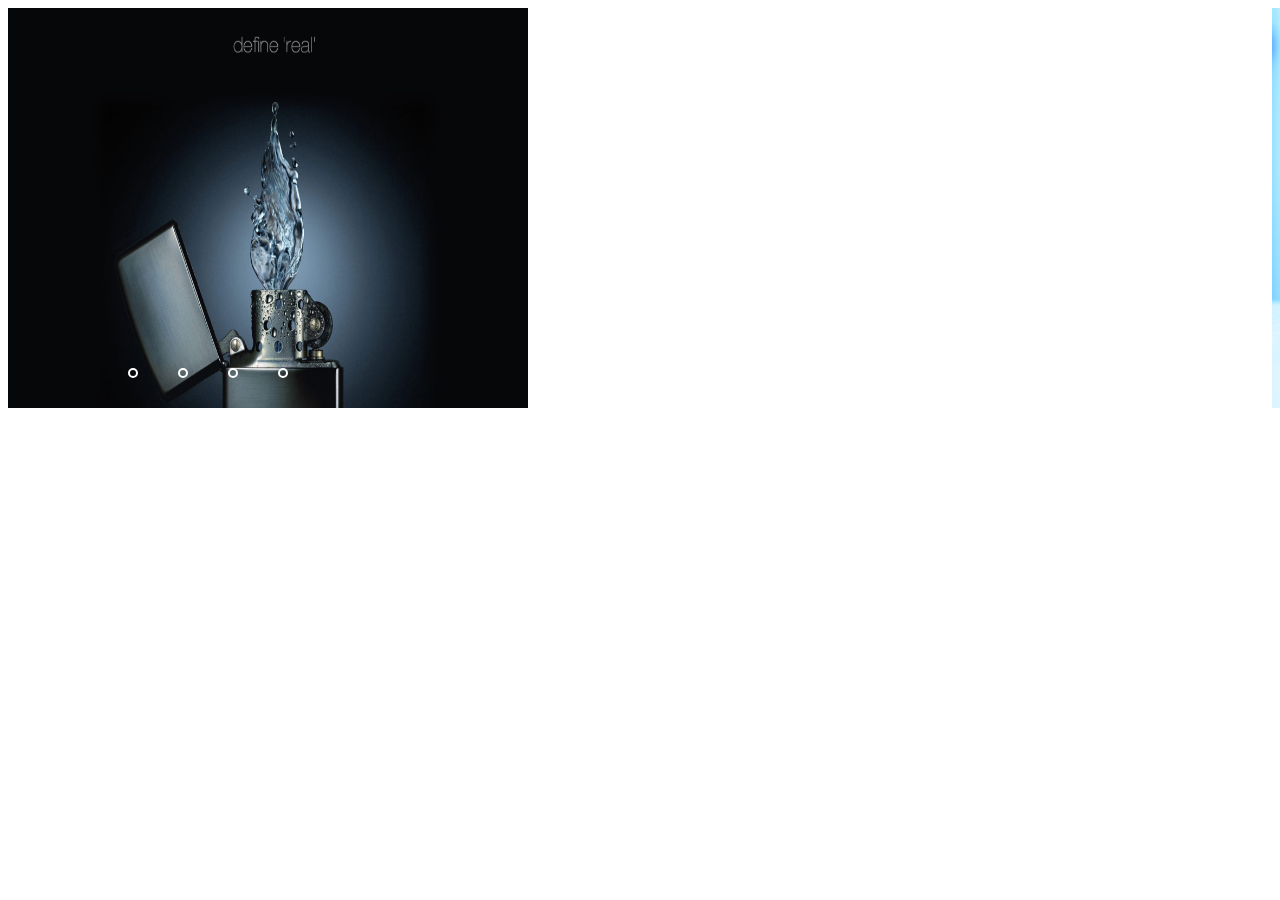
<file: assets/iframe.html>
<!DOCTYPE html>
<html lang="en">
<head>
    <meta charset="UTF-8">
    <meta http-equiv="X-UA-Compatible" content="IE=edge">
    <meta name="viewport" content="width=device-width, initial-scale=1.0">
    <title>Document</title>
</head>
<style>
    .slides {
    width: 400%;
    height: 400px;
    display: flex;
}

.slides input {
    display: none;
}

.slide{
    width: 25%;
    position: relative;
}

.slide img {
    width: 520px;
    height: 400px;
    background-size: cover;
    background-position: center;
}

.manual-navigation {
    position: absolute;
    width: 800px;
    margin-top: -40px;
    display: flex;
    left: -12rem;
    justify-content: center;
}

.manual-btn {
    border: 2px solid white;
    padding: 3px;
    border-radius: 10px;
    cursor: pointer;
    transition: 0.5s;
}

.manual-btn:not(:last-child){
    margin-right: 40px;
}

.manual-btn:hover {
    background-color: rgba(255, 255, 255, 0.605);
}

#radio1:checked ~ .first {
    margin-left: 0;
}

#radio2:checked ~ .first {
    margin-left: -25%;
}

#radio3:checked ~ .first {
    margin-left: -50%;
}

#radio4:checked ~ .first {
    margin-left: -75%;
}

.navigation-auto div {
    border: 2px solid #d3ad7f;
    padding: 5px;
    border-radius: 10px;
    cursor: pointer;
    transition: .5s;
}

.navigation-auto{
    position: absolute;
    width: 300px;
    margin-top: 200px;
    display: flex;
    justify-content: center;

}

.navigation-auto div:not(:last-child) {
    margin-right: 40px;
}

#radio1:checked ~.navigation-auto .auto-btn1 {
    background: #fff;
}

#radio2checked ~.navigation-auto .auto-btn2 {
    background: #fff;
}

#radio3:checked ~.navigation-auto .auto-btn3 {
    background: #fff;
}
#radio4:checked ~.navigation-auto .auto-btn4 {
    background: #fff;
}
</style>
<body>
    <div class="slider">

        <div class="slides">
          <input type="radio" name="radio-btn" id="radio1">
          <input type="radio" name="radio-btn" id="radio2">
          <input type="radio" name="radio-btn" id="radio3">
          <input type="radio" name="radio-btn" id="radio4">
          <!--Fim Radio Buttons-->

          <!--Slide images-->
            <div class="slide first">
                <img src="../img/wallpaperflare.com_wallpaper (8).jpg" alt="Imagem 1">
           </div>
            <div class="slide">
                <img src="../img/wallpaperflare.com_wallpaper (10).jpg" alt="Imagem 2">
           </div>
            <div class="slide">
                <img src="../img/wallpaperflare.com_wallpaper (8).jpg" alt="Imagem 3">
            </div>
            <br>
            <div class="slide">
                <img src="../img/wallpaperflare.com_wallpaper (9).jpg" alt="Imagem 3">
            </div>
           <!--Fim Slide images-->

           <!--Navigation auto-->
            <div classe="navigation-auto">
                <div class="auto-btn1"></div>
                <div class="auto-btn2"></div>
                <div class="auto-btn3"></div>
                <div cLass="auto-btn4"></div>
            </div>

           </div>

           <div cLass="manual-navigation">
                <label for="radio1" cLass="manual-btn"></label>
                <label for="radio2" class="manual-btn"></label>
                <label for="radio3" class="manual-btn"></label>
                <label for="radio4" class="manual-btn"></label>
           </div>
           
       </div>
</body>
</html>
</file>
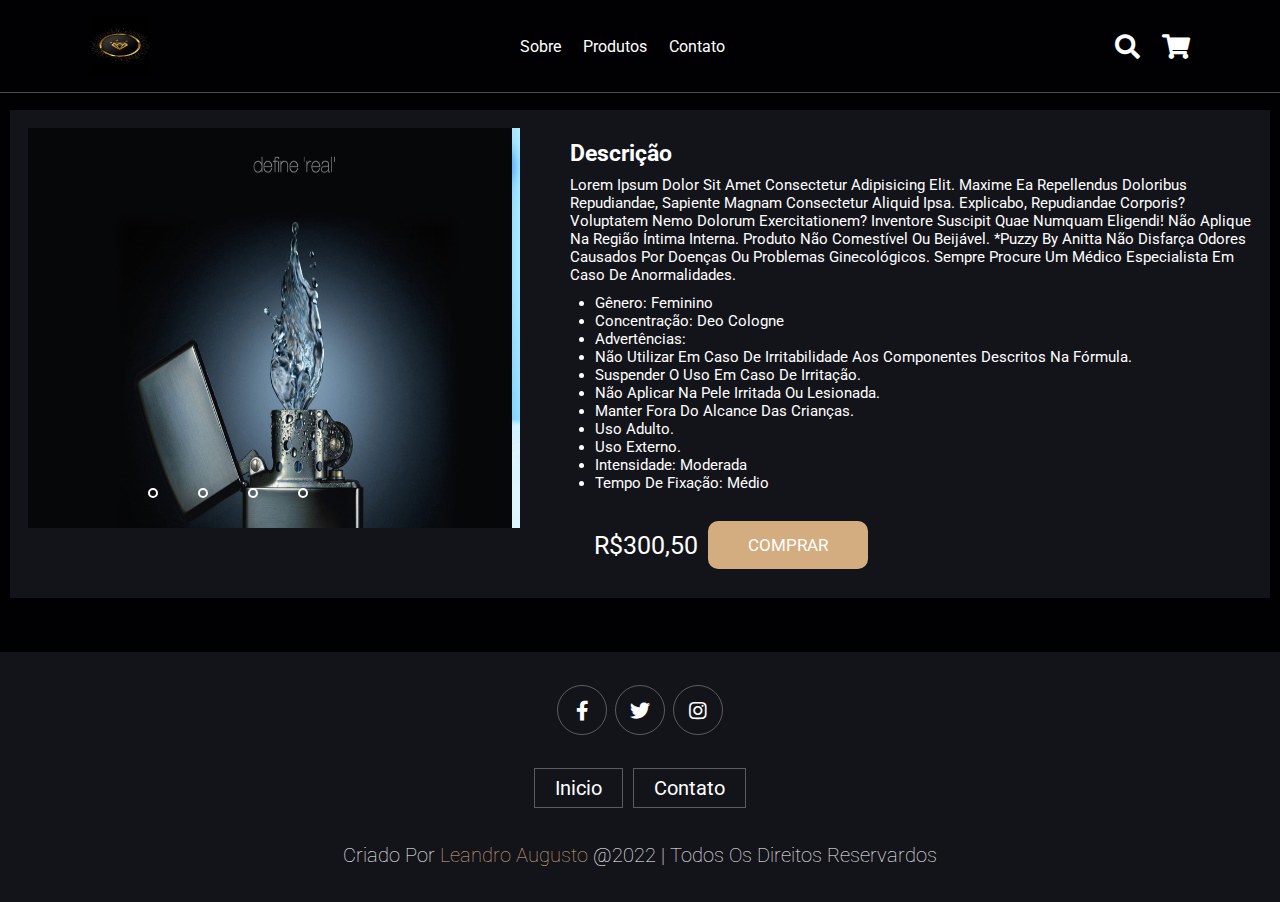
<file: produtos-compras/produto-tal.html>
<!DOCTYPE html>
<html lang="pt-br">
<head>
    <meta charset="UTF-8">
    <meta http-equiv="X-UA-Compatible" content="IE=edge">
    <meta name="viewport" content="width=device-width, initial-scale=1.0">
    <title>Pefumes online - Comprar</title>
    <link rel="shortcut icon" href="../icons/icons8-perfume-100.png" type="image/x-icon">
    <!-- font link  -->
    <link rel="stylesheet" href="https://cdnjs.cloudflare.com/ajax/libs/font-awesome/5.15.4/css/all.min.css">
    <!-- css link  -->
    <link rel="stylesheet" href="../estilo/style.css">
    <link rel="stylesheet" href="../estilo/protuos.css">
    <link rel="stylesheet" href="../estilo/mobile.css">

</head>
<body>
    <header class="header">

        <a href="#" class="logo">
            <img src="../img/logo.jpg" alt="">
        </a>
    
        <nav class="navbar">
            <a href="#about">Sobre</a>
            <a href="../index.html">produtos</a>
            <a href="#contact">contato</a>
        </nav>
    
        <div class="icons">
            <div class="fas fa-search" id="search-btn"></div>
            <!--Carrinho de compra-->
            <a target="_blank" href="assets/carrinho.html">
                <div class="fas fa-shopping-cart" id="cart-btn"></div>
            </a>
            <!-- -->
            <div class="fas fa-bars" id="menu-btn"></div>
        </div>
    
        <div class="search-form">
            <input type="search" id="search-box" placeholder="Procurar...">
            <label for="search-box" class="fas fa-search"></label>
        </div>
    
    </header>

    <!-- Main -->

    <section id="main">

        <div class="container">

            <div>
                <iframe src="../assets/iframe.html" frameborder="0"></iframe>
            </div>
            <!-- -->
            <div class="texto">
                <div class="linha-auto">
                    <h2>Descrição</h2>
                    <hr class="linha">
                </div>
                <p>
                    Lorem Ipsum Dolor Sit Amet Consectetur Adipisicing Elit. Maxime Ea Repellendus Doloribus Repudiandae, Sapiente Magnam Consectetur Aliquid Ipsa. Explicabo, Repudiandae Corporis? Voluptatem Nemo Dolorum Exercitationem? Inventore Suscipit Quae Numquam Eligendi! Não Aplique Na Região Íntima Interna. Produto Não Comestível Ou Beijável. *Puzzy By Anitta Não Disfarça Odores Causados Por Doenças Ou Problemas Ginecológicos. Sempre Procure Um Médico Especialista Em Caso De Anormalidades.
                </p>
                    <ul>
                        <li>Gênero: Feminino</li>
                        <li>Concentração: Deo Cologne</li>
                        <li>Advertências:</li>
                        <li>Não Utilizar Em Caso De Irritabilidade Aos Componentes Descritos Na Fórmula.</li>
                        <li>Suspender O Uso Em Caso De Irritação.</li>
                        <li>Não Aplicar Na Pele Irritada Ou Lesionada.</li>
                        <li>Manter Fora Do Alcance Das Crianças.</li>
                        <li>Uso Adulto.</li>
                        <li>Uso Externo.</li>
                        <li>Intensidade: Moderada</li>
                        <li>Tempo De Fixação: Médio</li>
                    </ul>
                    <!-- -->
                    <div class="butons">
                        <p>R$300,50</p>
                        <a href="#" class="btn btn-white btn-animate">Comprar</a>
                    </div>

            </div>
        </div>
    </section>

    <br><br><br><br>

    <!-- footer  -->

    <section class="footer">

        <div class="share">
            <a href="#" class="fab fa-facebook-f"></a>
            <a href="#" class="fab fa-twitter"></a>
            <a href="#" class="fab fa-instagram"></a>
        </div>

        <div class="links">
            <a href="../index.html">Inicio</a>
            <a href="#contact">Contato</a>
        </div>

        <div class="credit">criado por <span>Leandro Augusto</span> @2022 | Todos os direitos reservardos</div>

    </section>

</body>
<script src="../js/script.js"></script>
<script src="../js/carrousel.js"></script>
</html>
</file>
<file: estilo/style.css>
@import url('https://fonts.googleapis.com/css2?family=Roboto:wght@100;300;400;500;700&display=swap');

:root{
    --main-color:#d3ad7f;
    --black:#13131a;
    --bg:#010103;
    --border:.1rem solid rgba(255,255,255,.3);
}

*{
    font-family: 'Roboto', sans-serif;
    margin:0; padding:0;
    box-sizing: border-box;
    outline: none; border:none;
    text-decoration: none;
    text-transform: capitalize;
    transition: .2s linear;
}

html{
    font-size: 62.5%;
    overflow-x: hidden;
    scroll-padding-top: 9rem;
    scroll-behavior: smooth;
}

html::-webkit-scrollbar{
    width: .8rem;
}

html::-webkit-scrollbar-track{
    background: transparent;
}

html::-webkit-scrollbar-thumb{
    background: #fff;
    border-radius: 5rem;
}

body{
    background: var(--bg);
}

section{
    padding:2rem 7%;
}

.heading{
    text-align: center;
    color:#fff;
    text-transform: uppercase;
    padding-bottom: 3.5rem;
    font-size: 4rem;
}

.heading span{
    color:var(--main-color);
    text-transform: uppercase;
}

.btn{
    margin-top: 1rem;
    display: inline-block;
    padding:.9rem 3rem;
    font-size: 1.7rem;
    color:#fff;
    background: var(--main-color);
    cursor: pointer;
}

.btn:hover{
    letter-spacing: .2rem;
}

.header{
    background: var(--bg);
    display: flex;
    align-items: center;
    justify-content: space-between;
    padding:1.5rem 7%;
    border-bottom: var(--border);
    position: fixed;
    top:0; left: 0; right: 0;
    z-index: 1000;
}

.header .logo img{
    width: 60px;
    height: 60px;
}

.header .navbar a{
    margin:0 1rem;
    font-size: 1.6rem;
    color:#fff;
}

.header .navbar a:hover{
    color:var(--main-color);
    border-bottom: .1rem solid var(--main-color);
    padding-bottom: .5rem;
}

.header .icons div{
    color:#fff;
    cursor: pointer;
    font-size: 2.5rem;
    margin-left: 2rem;
}

.header .icons div:hover{
    color:var(--main-color);
}

#menu-btn{
    display: none;
}

.header .search-form{
    position: absolute;
    top:115%; right: 7%;
    background: #fff;
    width: 50rem;
    height: 5rem;
    display: flex;
    align-items: center;
    transform: scaleY(0);
    transform-origin: top;
}

.header .search-form.active{
    transform: scaleY(1);
}

.header .search-form input{
    height: 100%;
    width: 100%;
    font-size: 1.6rem;
    color:var(--black);
    padding:1rem;
    text-transform: none;
}

.header .search-form label{
    cursor: pointer;
    font-size: 2.2rem;
    margin-right: 1.5rem;
    color:var(--black);
}

.header .search-form label:hover{
    color:var(--main-color);
}

.header .cart-items-container{
    position: absolute;
    top:100%; right: -100%;
    height: calc(100vh - 9.5rem);
    width: 35rem;
    background: #fff;
    padding:0 1.5rem;
}

.header .cart-items-container.active{
    right: 0;
}

.header .cart-items-container .cart-item{
    position: relative;
    margin:2rem 0;
    display: flex;
    align-items: center;
    gap:1.5rem;
}

.header .cart-items-container .cart-item .fa-times{
    position: absolute;
    top:1rem; right: 1rem;
    font-size: 2rem;
    cursor: pointer;
    color: var(--black);
}

.header .cart-items-container .cart-item .fa-times:hover{
    color:var(--main-color);
}

.header .cart-items-container .cart-item img{
    height: 10rem;
}

.header .cart-items-container .cart-item .content h3{
    font-size: 2rem;
    color:var(--black);
    padding-bottom: .5rem;
}

.header .cart-items-container .cart-item .content .price{
    font-size: 1.5rem;
    color:var(--main-color);
}

.header .cart-items-container .btn{
    width: 100%;
    text-align: center;
}

.home{
    min-height: 100vh;
    display: flex;
    align-items: center;
    background:url(../img/wallpaperflare.com_wallpaper\ \(8\).jpg) no-repeat;
    background-size: cover;
    background-position: center;
}

.home .content{
    max-width: 60rem;
}

.home .content h3{
    font-size: 6rem;
    text-transform: uppercase;
    color:#fff;
}

.home .content p{
    font-size: 2rem;
    font-weight: lighter;
    line-height: 1.8;
    padding:1rem 0;
    color:#eee;
}

.about .row{
    display: flex;
    align-items: center;
    background:var(--black);
    flex-wrap: wrap;
}

.about .row .image{
    flex:1 1 45rem;
}

.about .row .image img{
    width: 100%;
}
.about .row .content{
    flex:1 1 45rem;
    padding:2rem;
}

.about .row .content h3{
    font-size: 3rem;
    color:#fff;
}

.about .row .content p{
    font-size: 1.6rem;
    color:#ccc;
    padding:1rem 0;
    line-height: 1.8;
}

.menu .box-container{
    display: grid;
    grid-template-columns: repeat(auto-fit, minmax(30rem, 1fr));
    gap:1.5rem;
}

.menu .box-container .box{
    padding:5rem;
    text-align: center;
    border:var(--border);    
}

.menu .box-container .box img{
    height: 20rem;
    width: 20rem;
}

.menu .box-container .box h3{
    color: #fff;
    font-size: 2rem;
    padding:1rem 0;
}

.menu .box-container .box .price{
    color: #fff;
    font-size: 2.5rem;
    padding:.5rem 0;
}

.menu .box-container .box .price span{
    font-size: 1.5rem;
    text-decoration: line-through;
    font-weight: lighter;
}

.menu .box-container .box:hover{
    background:rgba(255, 255, 255, 0.423);
}

.menu .box-container .box:hover > *{
    color:var(--black);
}

.products .box-container{
    display: grid;
    grid-template-columns: repeat(auto-fit, minmax(30rem, 1fr));
    gap:1.5rem;
}

.products .box-container .box{
    text-align: center;
    border:var(--border);
    padding: 2rem;
}

.products .box-container .box .icons a{
    height: 5rem;
    width: 5rem;
    line-height: 5rem;
    font-size: 2rem;
    border:var(--border);
    color:#fff;
    margin:.3rem;
}

.products .box-container .box .icons a:hover{
    background: var(--black);
}

.products .box-container .box .image{
    padding: 2.5rem 0;
}

.products .box-container .box .image img{
    height: 25rem;
}

.products .box-container .box .content h3{
    color:#fff;
    font-size: 2.5rem;
}

.products .box-container .box .content .stars{
    padding: 1.5rem;
}

.products .box-container .box .content .stars i{
    font-size: 1.7rem;
    color: var(--main-color);
}

.products .box-container .box .content .price{
    color:#fff;
    font-size: 2.5rem;
}

.products .box-container .box .content .price span{
    text-decoration: line-through;
    font-weight: lighter;
    font-size: 1.5rem;
}

.review .box-container{
    display: grid;
    grid-template-columns: repeat(auto-fit, minmax(30rem, 1fr));
    gap:1.5rem;
}

.review .box-container .box{
    border:var(--border);
    text-align: center;
    padding:3rem 2rem;
}

.review .box-container .box p{
    font-size: 1.5rem;
    line-height: 1.8;
    color:#ccc;
    padding:2rem 0;
}

.review .box-container .box .user{
    height: 7rem;
    width: 7rem;
    border-radius: 50%;
    object-fit: cover;
}

.review .box-container .box h3{
    padding:1rem 0;
    font-size: 2rem;
    color:#fff;
}

.review .box-container .box .stars i{
    font-size: 1.5rem;
    color:var(--main-color);
}

.contact .row{
    display: flex;
    background:var(--black);
    flex-wrap: wrap;
    gap:1rem;
}

.contact .row .map{
    flex:1 1 45rem;
    width: 100%;
    object-fit: cover;
}

.contact .row form{
    flex:1 1 45rem;
    padding:5rem 2rem;
    text-align: center;
}

.contact .row form h3{
    text-transform: uppercase;
    font-size: 3.5rem;
    color:#fff;
}

.contact .row form .inputBox{
    display: flex;
    align-items: center;
    margin-top: 2rem;
    margin-bottom: 2rem;
    background:var(--bg);
    border:var(--border);
}

.contact .row form .inputBox span{
    color:#fff;
    font-size: 2rem;
    padding-left: 2rem;
}

.contact .row form .inputBox input{
    width: 100%;
    padding:2rem;
    font-size: 1.7rem;
    color:#fff;
    text-transform: none;
    background:none;
}

.blogs .box-container{
    display: grid;
    grid-template-columns: repeat(auto-fit, minmax(30rem, 1fr));
    gap:1.5rem;
}

.blogs .box-container .box{
    border:var(--border);    
}

.blogs .box-container .box .image{
    height: 25rem;
    overflow:hidden;
    width: 100%;
}

.blogs .box-container .box .image img{
    height: 100%;
    object-fit: cover;
    width: 100%;
}

.blogs .box-container .box:hover .image img{
    transform: scale(1.2);
}

.blogs .box-container .box .content{
    padding:2rem;
}

.blogs .box-container .box .content .title{
    font-size: 2.5rem;
    line-height: 1.5;
    color:#fff;
}

.blogs .box-container .box .content .title:hover{
    color:var(--main-color);
}

.blogs .box-container .box .content span{
    color:var(--main-color);
    display: block;
    padding-top: 1rem;
    font-size: 2rem;
}

.blogs .box-container .box .content p{
    font-size: 1.6rem;
    line-height: 1.8;
    color:#ccc;
    padding:1rem 0;
}

.footer{
    background:var(--black);
    text-align: center;
}

.footer .share{
    padding:1rem 0;
}

.footer .share a{
    height: 5rem;
    width: 5rem;
    line-height: 5rem;
    font-size: 2rem;
    color:#fff;
    border:var(--border);
    margin:.3rem;
    border-radius: 50%;
}

.footer .share a:hover{
    background-color: var(--main-color);
}

.footer .links{
    display: flex;
    justify-content: center;
    flex-wrap: wrap;
    padding:2rem 0;
    gap:1rem;
}

.footer .links a{
    padding:.7rem 2rem;
    color:#fff;
    border:var(--border);
    font-size: 2rem;
}

.footer .links a:hover{
    background:var(--main-color);
}

.footer .credit{
    font-size: 2rem;
    color:#fff;
    font-weight: lighter;
    padding:1.5rem;
}

.footer .credit span{
    color:var(--main-color);
}
</file>
<file: estilo/protuos.css>
@import url('https://fonts.googleapis.com/css2?family=Roboto:wght@100;300;400;500;700&display=swap');

:root{
    --main-color:#d3ad7f;
    --black:#13131a;
    --bg:#010103;
    --border:.1rem solid rgba(255,255,255,.3);
}

*{
    font-family: 'Roboto', sans-serif;
    margin:0; padding:0;
    box-sizing: border-box;
    outline: none; border:none;
    text-decoration: none;
    text-transform: capitalize;
    transition: .2s linear;
}

section#main {
    max-width: 1400px;
    margin: auto;
    padding: 10px;
}

.container {
    display: flex;
    gap: 5rem;
    padding: 10px;
    background: #13131a;
    margin-top: 10rem;
}

.texto {
    margin-top: 20px;
    font-size: 1.5rem;
    color: white;
}

.texto p {
    justify-items: left;
    margin-top: 10px;
}

.texto ul {
    margin-top: 10px;
    margin-left: 25px;
}


.butons p {
    font-size: 2.5rem;
    margin-top: 20px;
}


/* ===================
        Botão
=====================*/

.texto .butons {
    gap: 10px;
    display: flex;
    margin: 5px 10px;
    padding: 14px;
}

.btn:link,
.btn:visited {
    text-transform: uppercase;
    text-decoration: none;
    padding: 14px 40px;
    border-radius: 10px;
    transition: all .2s;
}

.btn:hover {
    transform: translateY(-3px);
    box-shadow: 0 10px 20px rgba(0, 0, 0, 0.2);
}

.btn:active {
    transform: translateY(-1px);
    box-shadow: 0 5px 10px rgba(0, 0, 0, 0.2);
}

.btn-white {
    background-color: #d3ad7f;
    color: white;
}

.btn::after {
    content: "";
    display: inline-block;
    height: 100%;
    width: 100%;
    border-radius: 10px;
    position: absolute;
    top: 0;
    left: 0;
    z-index: -1;
    transition: all .4s;
}

.btn-white::after {
    background-color:#010103;
}

.btn:hover::after {
    transform: scaleX(1.4) scaleY(1.6);
    opacity: 0;
}

.btn-animated {
    animation: moveInBottom 5s ease-out;
    animation-fill-mode: backwards;
}

@keyframes moveInBottom {
    0% {
        opacity: 0;
        transform: translateY(30px);
    }

    100% {
        opacity: 1;
        transform: translateY(0px);
    }
}

/*================ 
        img
================*/

iframe {
    margin: 0 auto;
    width: 500px;
    height: 450px;
    overflow-x: hidden;
    overflow-y: none;
}

.img {
    width: 300px;
    height: 300px;
}


/* media queries  */
@media (max-width:991px){

    html{
        font-size: 55%;
    }

    .header{
        padding:1.5rem 2rem;
    }

    section{
        padding:2rem;
    }

    .container {
        gap: 2rem;
        padding: 10px 20px;
        display: flex;
        flex-direction: column;
        justify-items: center;
    }

    .texto {
        margin-top: 5px;
    }

    .container .img {
        width: 300px;
        height: 350px;
    }

    .container h2 {
        font-size: 2.5rem;
    }

    .linha-auto {
        gap: 10px;
        display: flex;
    }

    .linha {
        width: 300px;
        margin-top: 14px;
        height: 1px;
        background: #fff;
    }

    .texto p {
        font-size: 1.8rem;
    }

    .texto ul li {
        font-size: 1.8rem;
    }

    .texto .butons {
        gap: 10px;
        display: flex;
        margin: 5px 10px;
        padding: 14px;
    }

    .butons p {
        font-size: 2.5rem;
    }

    /* img */
    iframe {
        margin: 0 auto;
        width: 550px;
        height: 450px;
        overflow-x: hidden;
        overflow-y: none;
    }


}

@media (max-width:768px){

    #menu-btn{
        display: inline-block;
    }

    .header .navbar{
        position: absolute;
        top:100%; right: -100%;
        background: #fff;
        width: 30rem;
        height: calc(100vh - 9.5rem);
    }

    .header .navbar.active{
        right:0;
    }

    .header .navbar a{
        color:var(--black);
        display: block;
        margin:1.5rem;
        padding:.5rem;
        font-size: 2rem;
    }

    .header .search-form{
        width: 90%;
        right: 2rem;
    }

    .home{
        background-position: left;
        justify-content: center;
        text-align: center;
        background-position: bottom;
    }

    .home .content h3{
        font-size: 4.5rem;
    }

    .home .content p{
        font-size: 1.5rem;
    }

}

@media (max-width:500px){

    html{
        font-size: 50%;
    }

    iframe {
        margin: 0 auto;
        width: 350px;
        height: 450px;
        overflow-x: hidden;
        overflow-y: none;
    }

}
</file>
<file: estilo/mobile.css>
/* media queries  */
@media (max-width:991px){

    html{
        font-size: 55%;
    }

    .header{
        padding:1.5rem 2rem;
    }

    section{
        padding:2rem;
    }

}

@media (max-width:768px){

    #menu-btn{
        display: inline-block;
    }

    .header .navbar{
        position: absolute;
        top:100%; right: -100%;
        background: #fff;
        width: 30rem;
        height: calc(100vh - 9.5rem);
    }

    .header .navbar.active{
        right:0;
    }

    .header .navbar a{
        color:var(--black);
        display: block;
        margin:1.5rem;
        padding:.5rem;
        font-size: 2rem;
    }

    .header .search-form{
        width: 90%;
        right: 2rem;
    }

    .home{
        background-position: left;
        justify-content: center;
        text-align: center;
        background-position: bottom;
    }

    .home .content h3{
        font-size: 4.5rem;
    }

    .home .content p{
        font-size: 1.5rem;
    }

}

@media (max-width:450px){

    html{
        font-size: 50%;
    }

}
</file>
